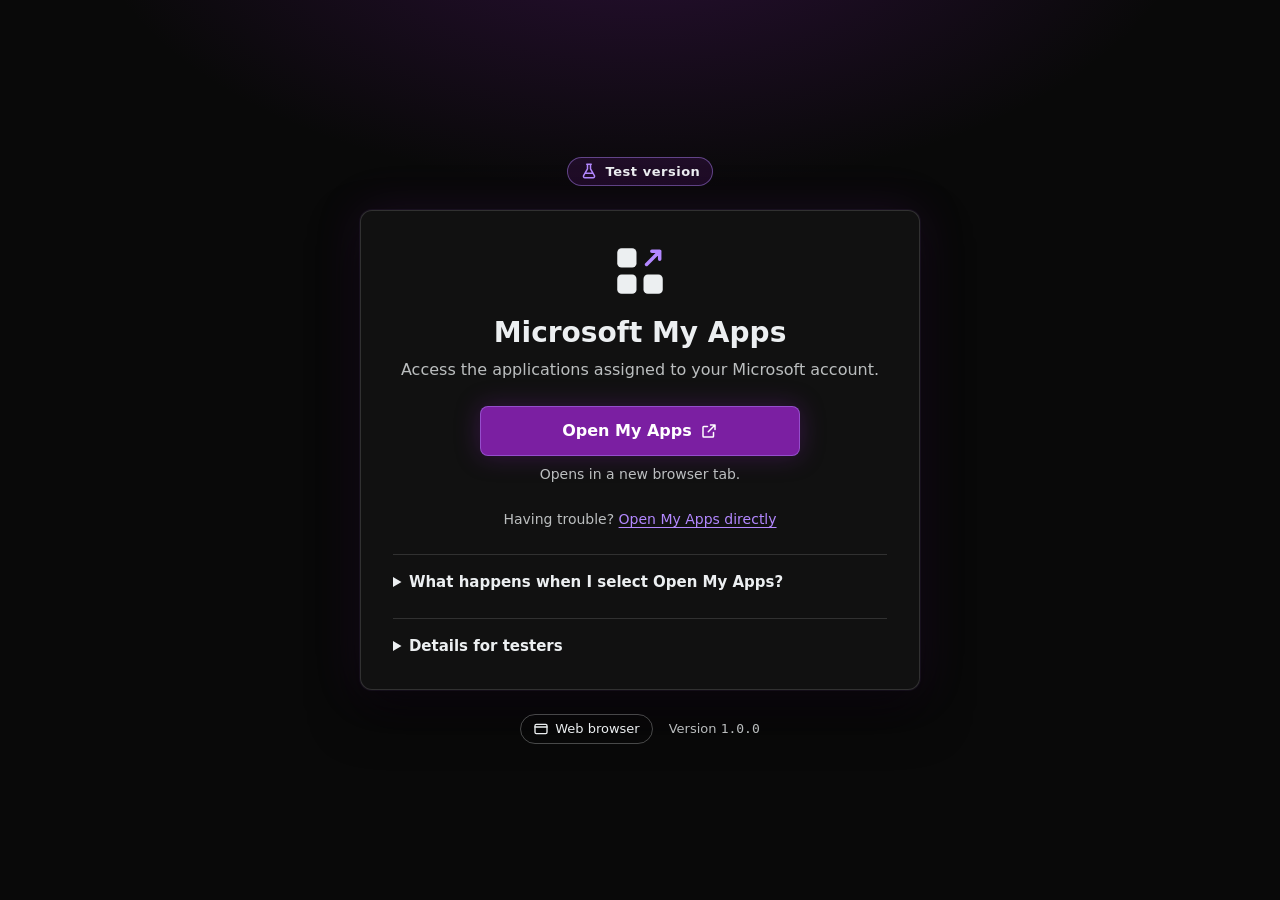
<file: web/index.html>
<!DOCTYPE html>
<html lang="en">
<head>
  <meta charset="utf-8">
  <meta name="viewport" content="width=device-width, initial-scale=1">
  <meta name="color-scheme" content="dark">
  <meta name="description" content="A doorway from Microsoft Teams to Microsoft My Apps.">
  <title>My Apps</title>
  <link rel="icon" href="favicon.svg" type="image/svg+xml">
  <link rel="stylesheet" href="styles.css">
  <!--
    Microsoft Teams JavaScript client library (TeamsJS), loaded from Microsoft's CDN.
    The "integrity" value works like a tamper seal: the browser refuses the file if it was changed.
    If you change the version number, copy the matching integrity value from the TeamsJS README:
    https://github.com/OfficeDev/microsoft-teams-library-js/blob/main/packages/teams-js/README.md
  -->
  <script src="https://res.cdn.office.net/teams-js/2.58.0/js/MicrosoftTeams.min.js"
          integrity="sha384-sMo/EOqQPa1OCup2/VBRum7oFeOS22kvs8WGDc45xK53tUVZzFR5WwFYDUYN1LO4"
          crossorigin="anonymous" defer></script>
  <script src="app.js" defer></script>
</head>
<body data-teams-theme="none">
  <div class="page">
    <p class="mode-banner" id="mode-banner">
      <svg class="icon" viewBox="0 0 24 24" aria-hidden="true" focusable="false"><path d="M9 3h6M10 3v6.2L4.8 18.1A2 2 0 0 0 6.5 21h11a2 2 0 0 0 1.7-2.9L14 9.2V3M7.5 15h9"/></svg>
      <span id="mode-label">Test version</span>
    </p>

    <main class="card" id="main">
      <svg class="app-glyph" viewBox="0 0 64 64" aria-hidden="true" focusable="false">
        <rect class="tile" x="6" y="6" width="22" height="22" rx="5"/>
        <rect class="tile" x="6" y="36" width="22" height="22" rx="5"/>
        <rect class="tile" x="36" y="36" width="22" height="22" rx="5"/>
        <path class="arrow" d="M39.5 24.5 L54.5 9.5 M45.5 9.5 H54.5 V18.5"/>
      </svg>

      <h1>Microsoft My Apps</h1>
      <p class="lead">Access the applications assigned to your Microsoft account.</p>

      <a class="button-primary" id="open-myapps" href="https://myapplications.microsoft.com/" target="_blank" rel="noopener noreferrer">
        <span>Open My Apps</span>
        <svg class="icon" viewBox="0 0 24 24" aria-hidden="true" focusable="false"><path d="M14 4h6v6M20 4l-9 9M18 14v5a1 1 0 0 1-1 1H5a1 1 0 0 1-1-1V7a1 1 0 0 1 1-1h5"/></svg>
      </a>
      <p class="hint" id="open-hint">Opens in your web browser.</p>

      <div class="status" id="status" role="status" aria-live="polite" data-kind="info" hidden>
        <svg class="status-icon icon-info" viewBox="0 0 24 24" aria-hidden="true" focusable="false"><circle cx="12" cy="12" r="9"/><path d="M12 11v5M12 8h.01"/></svg>
        <svg class="status-icon icon-loading" viewBox="0 0 24 24" aria-hidden="true" focusable="false"><path d="M12 3a9 9 0 1 0 9 9"/></svg>
        <svg class="status-icon icon-success" viewBox="0 0 24 24" aria-hidden="true" focusable="false"><circle cx="12" cy="12" r="9"/><path d="M8 12.5l2.5 2.5L16 9.5"/></svg>
        <svg class="status-icon icon-warning" viewBox="0 0 24 24" aria-hidden="true" focusable="false"><path d="M12 3.5 2.8 19.5h18.4z"/><path d="M12 10v4M12 17h.01"/></svg>
        <svg class="status-icon icon-error" viewBox="0 0 24 24" aria-hidden="true" focusable="false"><circle cx="12" cy="12" r="9"/><path d="M9 9l6 6M15 9l-6 6"/></svg>
        <p class="status-message"><strong id="status-label">Note:</strong> <span id="status-text"></span></p>
      </div>

      <p class="fallback">Having trouble?
        <a id="direct-link" href="https://myapplications.microsoft.com/" target="_blank" rel="noopener noreferrer">Open My Apps directly</a>
      </p>

      <noscript>
        <p class="noscript">JavaScript is turned off in this window. The Open My Apps link still works.</p>
      </noscript>

      <details class="more">
        <summary>What happens when I select Open My Apps?</summary>
        <div class="more-body">
          <p>My Apps opens in your web browser, outside of Teams. If you're asked to sign in, use your work account.</p>
          <p>This page doesn't collect or store any of your information. It's simply a doorway to My Apps.</p>
        </div>
      </details>

      <details class="more" id="diagnostics">
        <summary>Details for testers</summary>
        <dl class="facts">
          <div class="fact"><dt>Running in</dt><dd id="diag-running-in">Checking…</dd></div>
          <div class="fact"><dt>Host app</dt><dd id="diag-host" class="mono">-</dd></div>
          <div class="fact"><dt>Client type</dt><dd id="diag-client" class="mono">-</dd></div>
          <div class="fact"><dt>Teams theme</dt><dd id="diag-theme" class="mono">-</dd></div>
          <div class="fact"><dt>Launch mode</dt><dd id="diag-mode" class="mono">-</dd></div>
          <div class="fact"><dt>TeamsJS library</dt><dd id="diag-teamsjs" class="mono">-</dd></div>
          <div class="fact"><dt>Page version</dt><dd id="diag-version" class="mono">-</dd></div>
        </dl>
      </details>
    </main>

    <footer class="footer">
      <span class="badge" id="connection-badge" data-state="checking">
        <svg class="icon icon-checking" viewBox="0 0 24 24" aria-hidden="true" focusable="false"><circle cx="12" cy="12" r="9"/><path d="M12 7v5l3 2"/></svg>
        <svg class="icon icon-teams" viewBox="0 0 24 24" aria-hidden="true" focusable="false"><path d="M5 12.5l4.5 4.5L19 7.5"/></svg>
        <svg class="icon icon-browser" viewBox="0 0 24 24" aria-hidden="true" focusable="false"><rect x="3" y="5" width="18" height="14" rx="2"/><path d="M3 9h18"/></svg>
        <span id="connection-text">Checking for Microsoft Teams…</span>
      </span>
      <span class="version">Version <span class="mono" id="page-version">1.0.0</span></span>
    </footer>
  </div>
</body>
</html>
</file>
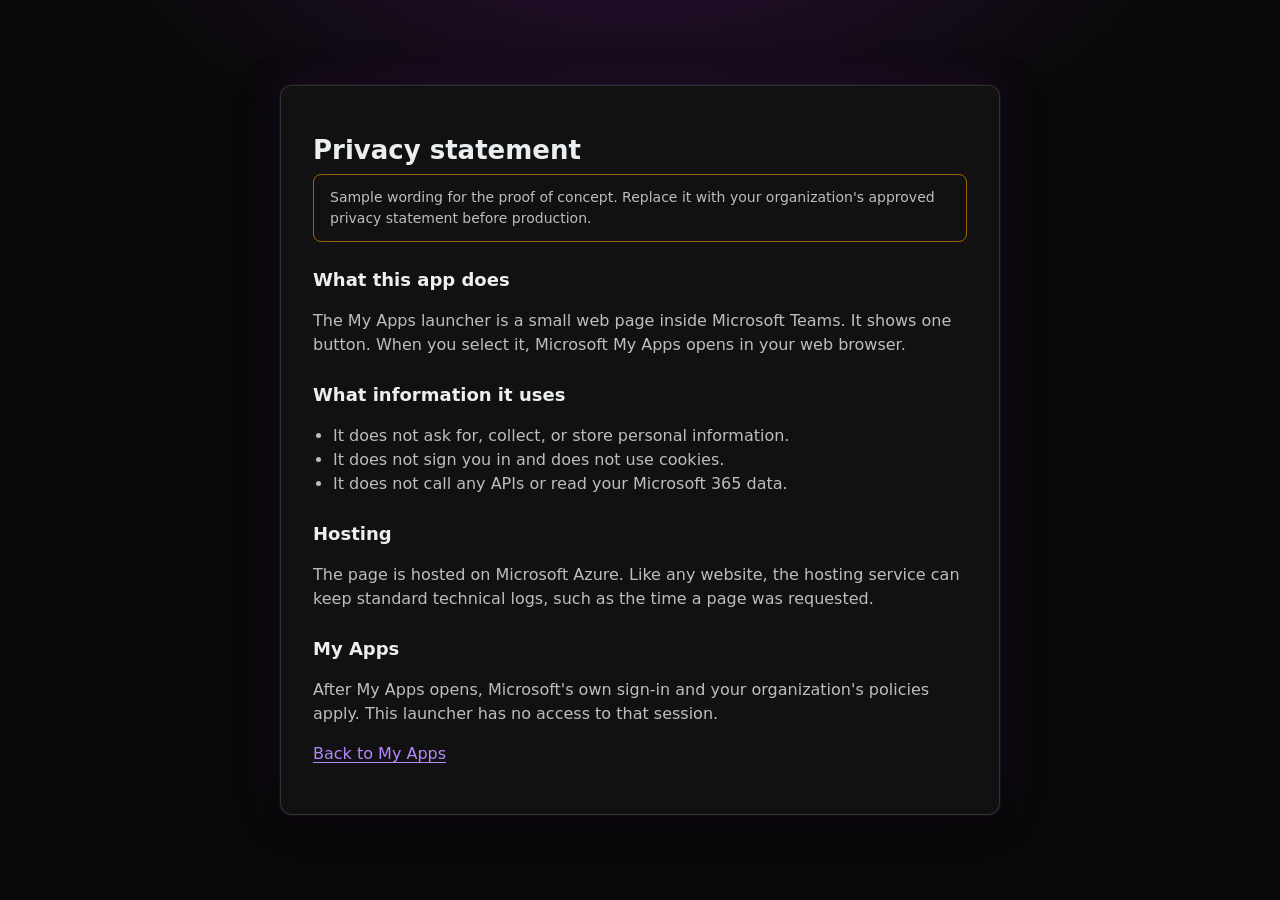
<file: web/privacy.html>
<!DOCTYPE html>
<html lang="en">
<head>
  <meta charset="utf-8">
  <meta name="viewport" content="width=device-width, initial-scale=1">
  <meta name="color-scheme" content="dark">
  <title>Privacy - My Apps</title>
  <link rel="icon" href="favicon.svg" type="image/svg+xml">
  <link rel="stylesheet" href="styles.css">
</head>
<body>
  <div class="page">
    <main class="card doc-card">
      <h1>Privacy statement</h1>
      <p class="sample-note">Sample wording for the proof of concept. Replace it with your organization's approved privacy statement before production.</p>
      <h2>What this app does</h2>
      <p>The My Apps launcher is a small web page inside Microsoft Teams. It shows one button. When you select it, Microsoft My Apps opens in your web browser.</p>
      <h2>What information it uses</h2>
      <ul>
        <li>It does not ask for, collect, or store personal information.</li>
        <li>It does not sign you in and does not use cookies.</li>
        <li>It does not call any APIs or read your Microsoft 365 data.</li>
      </ul>
      <h2>Hosting</h2>
      <p>The page is hosted on Microsoft Azure. Like any website, the hosting service can keep standard technical logs, such as the time a page was requested.</p>
      <h2>My Apps</h2>
      <p>After My Apps opens, Microsoft's own sign-in and your organization's policies apply. This launcher has no access to that session.</p>
      <p><a href="/">Back to My Apps</a></p>
    </main>
  </div>
</body>
</html>
</file>
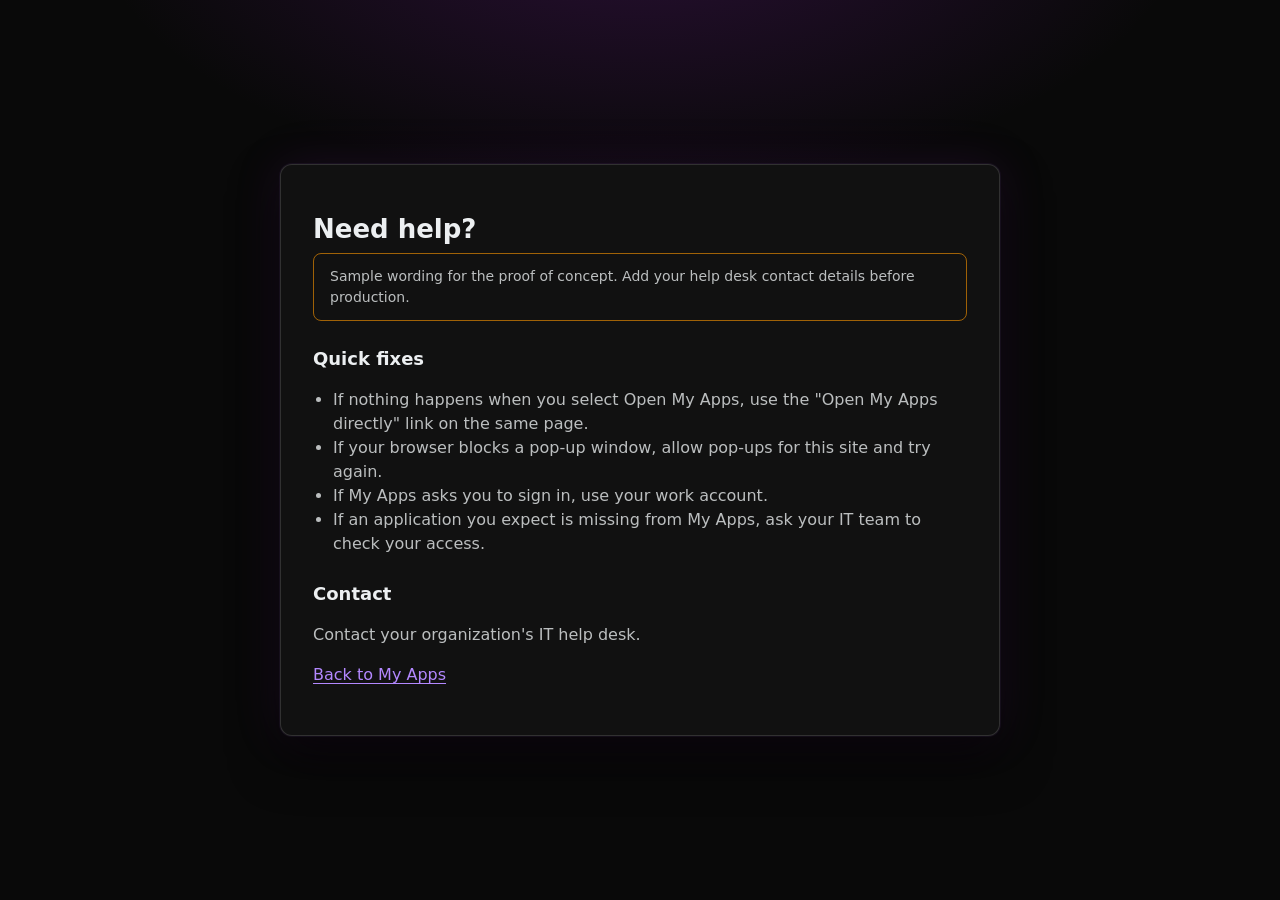
<file: web/support.html>
<!DOCTYPE html>
<html lang="en">
<head>
  <meta charset="utf-8">
  <meta name="viewport" content="width=device-width, initial-scale=1">
  <meta name="color-scheme" content="dark">
  <title>Support - My Apps</title>
  <link rel="icon" href="favicon.svg" type="image/svg+xml">
  <link rel="stylesheet" href="styles.css">
</head>
<body>
  <div class="page">
    <main class="card doc-card">
      <h1>Need help?</h1>
      <p class="sample-note">Sample wording for the proof of concept. Add your help desk contact details before production.</p>
      <h2>Quick fixes</h2>
      <ul>
        <li>If nothing happens when you select Open My Apps, use the "Open My Apps directly" link on the same page.</li>
        <li>If your browser blocks a pop-up window, allow pop-ups for this site and try again.</li>
        <li>If My Apps asks you to sign in, use your work account.</li>
        <li>If an application you expect is missing from My Apps, ask your IT team to check your access.</li>
      </ul>
      <h2>Contact</h2>
      <p>Contact your organization's IT help desk.</p>
      <p><a href="/">Back to My Apps</a></p>
    </main>
  </div>
</body>
</html>
</file>
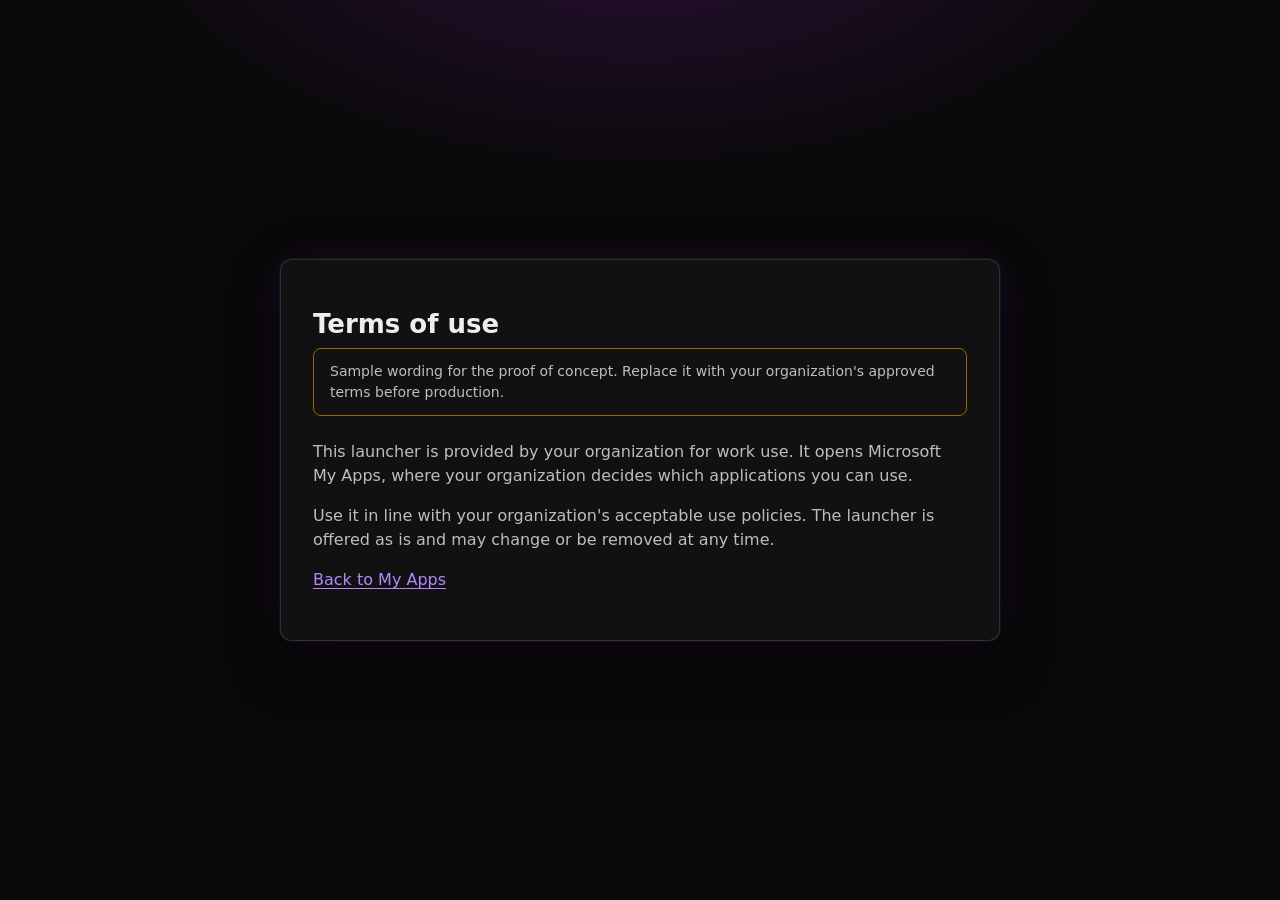
<file: web/terms.html>
<!DOCTYPE html>
<html lang="en">
<head>
  <meta charset="utf-8">
  <meta name="viewport" content="width=device-width, initial-scale=1">
  <meta name="color-scheme" content="dark">
  <title>Terms of use - My Apps</title>
  <link rel="icon" href="favicon.svg" type="image/svg+xml">
  <link rel="stylesheet" href="styles.css">
</head>
<body>
  <div class="page">
    <main class="card doc-card">
      <h1>Terms of use</h1>
      <p class="sample-note">Sample wording for the proof of concept. Replace it with your organization's approved terms before production.</p>
      <p>This launcher is provided by your organization for work use. It opens Microsoft My Apps, where your organization decides which applications you can use.</p>
      <p>Use it in line with your organization's acceptable use policies. The launcher is offered as is and may change or be removed at any time.</p>
      <p><a href="/">Back to My Apps</a></p>
    </main>
  </div>
</body>
</html>
</file>
<file: web/styles.css>
/* =====================================================================
   My Apps launcher - styles
   Shane's Design System - Black & Purple theme
   "Premium - Sophisticated - Quietly powerful"
   Dark-first surfaces, thin borders, soft controlled glow, high contrast.
   ===================================================================== */

:root {
  /* Black & Purple palette (role -> color) */
  --bp-obsidian: #111111;          /* Primary: dark surface (the card) */
  --bp-royal-purple: #7B1FA2;      /* Secondary: key actions (the main button) */
  --bp-silver: #ECEFF1;            /* Accent: text, dividers, refined highlights */
  --bp-luminous-purple: #B388FF;   /* Highlight: focus rings, links, selected states */
  --bp-deep-black: #090909;        /* Background: page background */

  /* Status colors. Always shown with an icon AND a word, never color alone. */
  --status-success: #4CAF50;
  --status-warning: #FF9800;
  --status-danger: #F44336;

  /* Derived tokens */
  --text-strong: var(--bp-silver);
  --text-muted: rgba(236, 239, 241, 0.78);
  --divider: rgba(236, 239, 241, 0.14);
  --divider-strong: rgba(236, 239, 241, 0.28);
  --glow-purple: rgba(123, 31, 162, 0.35);

  /* Spacing scale: 4 / 8 / 16 / 24 / 32 / 48 px */
  --space-1: 4px;
  --space-2: 8px;
  --space-3: 16px;
  --space-4: 24px;
  --space-5: 32px;
  --space-6: 48px;

  /* Shape: 8 px controls, 12 px cards, pills only for status badges */
  --radius-control: 8px;
  --radius-card: 12px;
  --radius-pill: 999px;

  /* Type: headings, body, and monospaced data (IDs, versions) */
  --font-heading: "Poppins", "Aptos Display", "Segoe UI Semibold", "Segoe UI", system-ui, -apple-system, "Helvetica Neue", Arial, sans-serif;
  --font-body: "Segoe UI", "Aptos", system-ui, -apple-system, "Helvetica Neue", Arial, sans-serif;
  --font-mono: "Aptos Mono", "Cascadia Mono", Consolas, "SFMono-Regular", Menlo, monospace;
}

/* Teams high-contrast theme: drop the glow, use pure black and white. */
body[data-teams-theme="contrast"] {
  --bp-obsidian: #000000;
  --bp-deep-black: #000000;
  --text-muted: #FFFFFF;
  --divider: #FFFFFF;
  --divider-strong: #FFFFFF;
  --glow-purple: transparent;
}

*, *::before, *::after { box-sizing: border-box; }
[hidden] { display: none !important; }

html { -webkit-text-size-adjust: 100%; }

body {
  margin: 0;
  min-height: 100vh;
  background:
    radial-gradient(900px 480px at 50% -12%, rgba(123, 31, 162, 0.30), transparent 62%),
    var(--bp-deep-black);
  color: var(--text-strong);
  font-family: var(--font-body);
  font-size: 16px;
  line-height: 1.5;
}

.page {
  min-height: 100vh;
  display: flex;
  flex-direction: column;
  align-items: center;
  justify-content: center;
  gap: var(--space-4);
  padding: var(--space-6) var(--space-3);
}

/* Visible mode banner (Test / Production), a status badge, so a pill shape is allowed */
.mode-banner {
  display: inline-flex;
  align-items: center;
  gap: var(--space-2);
  margin: 0;
  padding: var(--space-1) 12px;
  border: 1px solid rgba(179, 136, 255, 0.45);
  border-radius: var(--radius-pill);
  background: rgba(123, 31, 162, 0.18);
  color: var(--bp-silver);
  font-size: 13px;
  font-weight: 600;
  letter-spacing: 0.04em;
}
.mode-banner .icon { color: var(--bp-luminous-purple); }

.card {
  width: 100%;
  max-width: 560px;
  background: var(--bp-obsidian);
  border: 1px solid var(--divider);
  border-radius: var(--radius-card);
  padding: var(--space-5);
  text-align: center;
  box-shadow:
    0 0 0 1px rgba(179, 136, 255, 0.06),
    0 24px 48px rgba(0, 0, 0, 0.55),
    0 0 48px rgba(123, 31, 162, 0.16);
}

.app-glyph { width: 56px; height: 56px; display: block; margin: 0 auto; }
.app-glyph .tile { fill: var(--bp-silver); }
.app-glyph .arrow { fill: none; stroke: var(--bp-luminous-purple); stroke-width: 4; stroke-linecap: round; stroke-linejoin: round; }

h1 {
  font-family: var(--font-heading);
  font-weight: 600;
  font-size: 28px;
  line-height: 1.25;
  margin: var(--space-3) 0 var(--space-2);
  color: var(--text-strong);
}

.lead { margin: 0 0 var(--space-4); color: var(--text-muted); }

.icon, .status-icon {
  width: 18px;
  height: 18px;
  flex: 0 0 auto;
  fill: none;
  stroke: currentColor;
  stroke-width: 2;
  stroke-linecap: round;
  stroke-linejoin: round;
}

/* The main action. It is a link (it opens a web address) styled as a button. */
.button-primary {
  display: inline-flex;
  align-items: center;
  justify-content: center;
  gap: var(--space-2);
  width: 100%;
  max-width: 320px;
  min-height: 48px;
  padding: 12px var(--space-4);
  border: 1px solid rgba(179, 136, 255, 0.45);
  border-radius: var(--radius-control);
  background: var(--bp-royal-purple);
  color: #FFFFFF;
  font-family: var(--font-body);
  font-size: 16px;
  font-weight: 600;
  text-decoration: none;
  cursor: pointer;
  box-shadow: 0 0 24px var(--glow-purple);
  transition: box-shadow 160ms ease, transform 160ms ease, border-color 160ms ease;
}
.button-primary:hover {
  border-color: var(--bp-luminous-purple);
  box-shadow: 0 0 0 3px rgba(179, 136, 255, 0.22), 0 0 32px rgba(123, 31, 162, 0.55);
}
.button-primary:active { transform: translateY(1px); box-shadow: 0 0 12px var(--glow-purple); }
.button-primary:focus-visible { outline: 3px solid var(--bp-luminous-purple); outline-offset: 3px; }
.button-primary[aria-disabled="true"] { opacity: 0.6; cursor: not-allowed; }

.hint { margin: var(--space-2) 0 0; font-size: 14px; color: var(--text-muted); }

/* Status message: icon + word + color, announced to screen readers */
.status {
  display: flex;
  align-items: flex-start;
  gap: var(--space-2);
  margin: var(--space-4) 0 0;
  padding: 12px var(--space-3);
  border: 1px solid var(--divider-strong);
  border-radius: var(--radius-control);
  background: rgba(236, 239, 241, 0.04);
  text-align: left;
  font-size: 14px;
}
.status .status-icon { display: none; width: 20px; height: 20px; margin-top: 1px; }
.status-message { margin: 0; color: var(--text-strong); }
.status[data-kind="info"] .icon-info { display: block; color: var(--bp-luminous-purple); }
.status[data-kind="loading"] .icon-loading { display: block; color: var(--bp-luminous-purple); animation: spin 900ms linear infinite; }
.status[data-kind="success"] { border-color: rgba(76, 175, 80, 0.6); }
.status[data-kind="success"] .icon-success { display: block; color: var(--status-success); }
.status[data-kind="warning"] { border-color: rgba(255, 152, 0, 0.6); }
.status[data-kind="warning"] .icon-warning { display: block; color: var(--status-warning); }
.status[data-kind="error"] { border-color: rgba(244, 67, 54, 0.7); }
.status[data-kind="error"] .icon-error { display: block; color: var(--status-danger); }

@keyframes spin { to { transform: rotate(360deg); } }

.fallback { margin: var(--space-4) 0 0; font-size: 14px; color: var(--text-muted); }
.noscript { margin: var(--space-3) 0 0; font-size: 14px; color: var(--status-warning); }

a { color: var(--bp-luminous-purple); text-underline-offset: 3px; }
a:hover { color: var(--bp-silver); }
a:focus-visible { outline: 2px solid var(--bp-luminous-purple); outline-offset: 2px; border-radius: 4px; }
.button-primary:hover, .button-primary:focus-visible { color: #FFFFFF; }

/* Collapsible help and tester details */
details.more {
  margin-top: var(--space-4);
  padding-top: var(--space-3);
  border-top: 1px solid var(--divider);
  text-align: left;
}
details.more summary {
  cursor: pointer;
  font-weight: 600;
  font-size: 15px;
  color: var(--text-strong);
  border-radius: 4px;
}
details.more summary:focus-visible { outline: 2px solid var(--bp-luminous-purple); outline-offset: 3px; }
.more-body p { margin: var(--space-2) 0 0; color: var(--text-muted); font-size: 14px; }

.facts { margin: var(--space-3) 0 0; display: grid; gap: var(--space-2); }
.fact {
  display: flex;
  justify-content: space-between;
  gap: var(--space-3);
  padding-bottom: var(--space-1);
  border-bottom: 1px dashed var(--divider);
  font-size: 14px;
}
.fact dt { color: var(--text-muted); }
.fact dd { margin: 0; text-align: right; color: var(--text-strong); overflow-wrap: anywhere; }

.mono { font-family: var(--font-mono); font-size: 13px; }

.footer {
  display: flex;
  flex-wrap: wrap;
  align-items: center;
  justify-content: center;
  gap: var(--space-3);
  font-size: 13px;
  color: var(--text-muted);
}

/* Connection badge: icon + words + color */
.badge {
  display: inline-flex;
  align-items: center;
  gap: 6px;
  padding: var(--space-1) 12px;
  border: 1px solid var(--divider-strong);
  border-radius: var(--radius-pill);
  color: var(--text-strong);
}
.badge .icon { display: none; width: 16px; height: 16px; }
.badge[data-state="checking"] .icon-checking { display: block; color: var(--text-muted); }
.badge[data-state="teams"] { border-color: rgba(179, 136, 255, 0.6); }
.badge[data-state="teams"] .icon-teams { display: block; color: var(--bp-luminous-purple); }
.badge[data-state="browser"] .icon-browser { display: block; color: var(--bp-silver); }

/* Simple content pages (privacy, terms, support, not found) */
.doc-card { text-align: left; max-width: 720px; }
.doc-card h1 { font-size: 26px; }
.doc-card h2 { font-family: var(--font-heading); font-weight: 600; font-size: 18px; margin: var(--space-4) 0 var(--space-2); }
.doc-card p, .doc-card li { color: var(--text-muted); }
.doc-card ul { padding-left: 20px; }
.sample-note {
  margin: 0 0 var(--space-4);
  padding: 12px var(--space-3);
  border: 1px solid rgba(255, 152, 0, 0.6);
  border-radius: var(--radius-control);
  color: var(--text-strong);
  font-size: 14px;
}

/* Small screens: phones and narrow Teams panes */
@media (max-width: 480px) {
  .page { justify-content: flex-start; padding: var(--space-4) var(--space-3); }
  .card { padding: var(--space-4); }
  h1 { font-size: 24px; }
  .button-primary { max-width: none; }
}

/* Respect people who turn off motion */
@media (prefers-reduced-motion: reduce) {
  *, *::before, *::after { transition: none !important; animation: none !important; }
}

/* Windows high-contrast (forced colors) mode */
@media (forced-colors: active) {
  .button-primary, .status, .badge, .card, .mode-banner { border: 1px solid CanvasText; }
  .button-primary:focus-visible, a:focus-visible { outline: 3px solid Highlight; }
}
</file>
